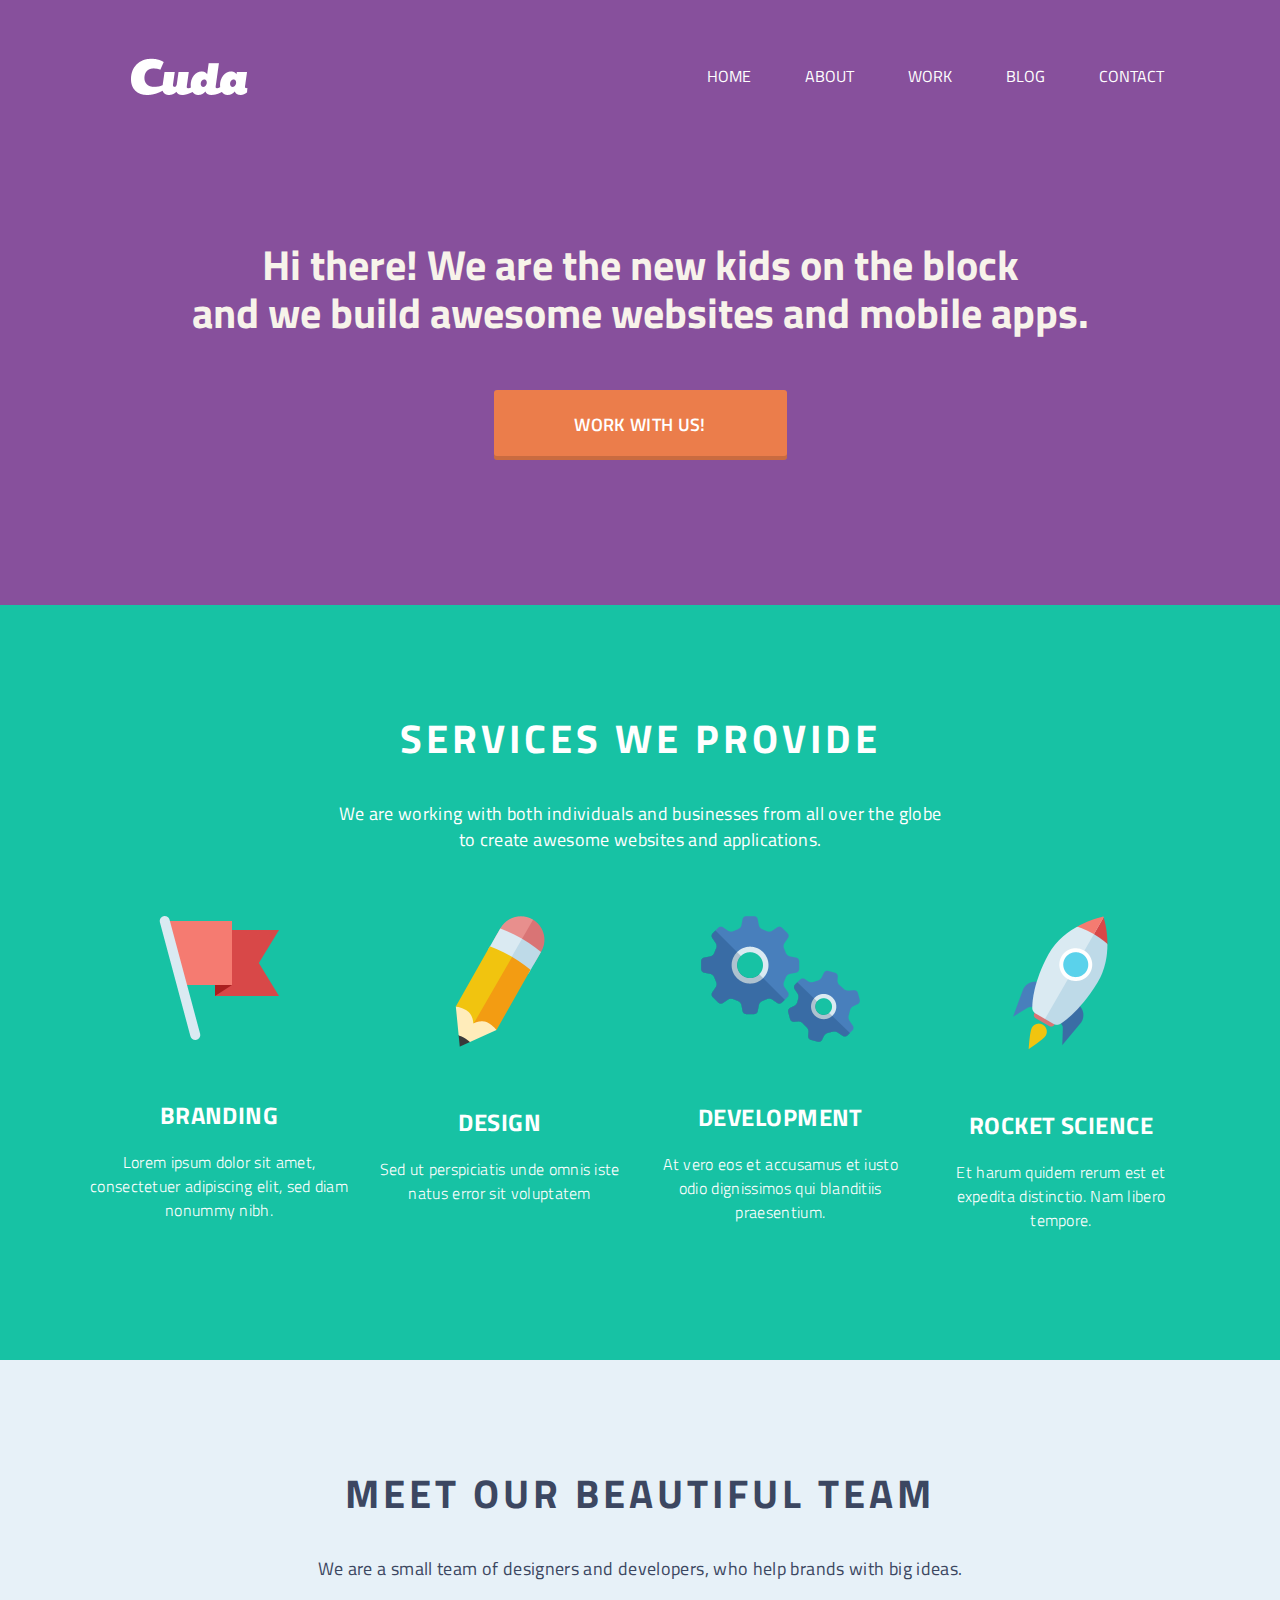
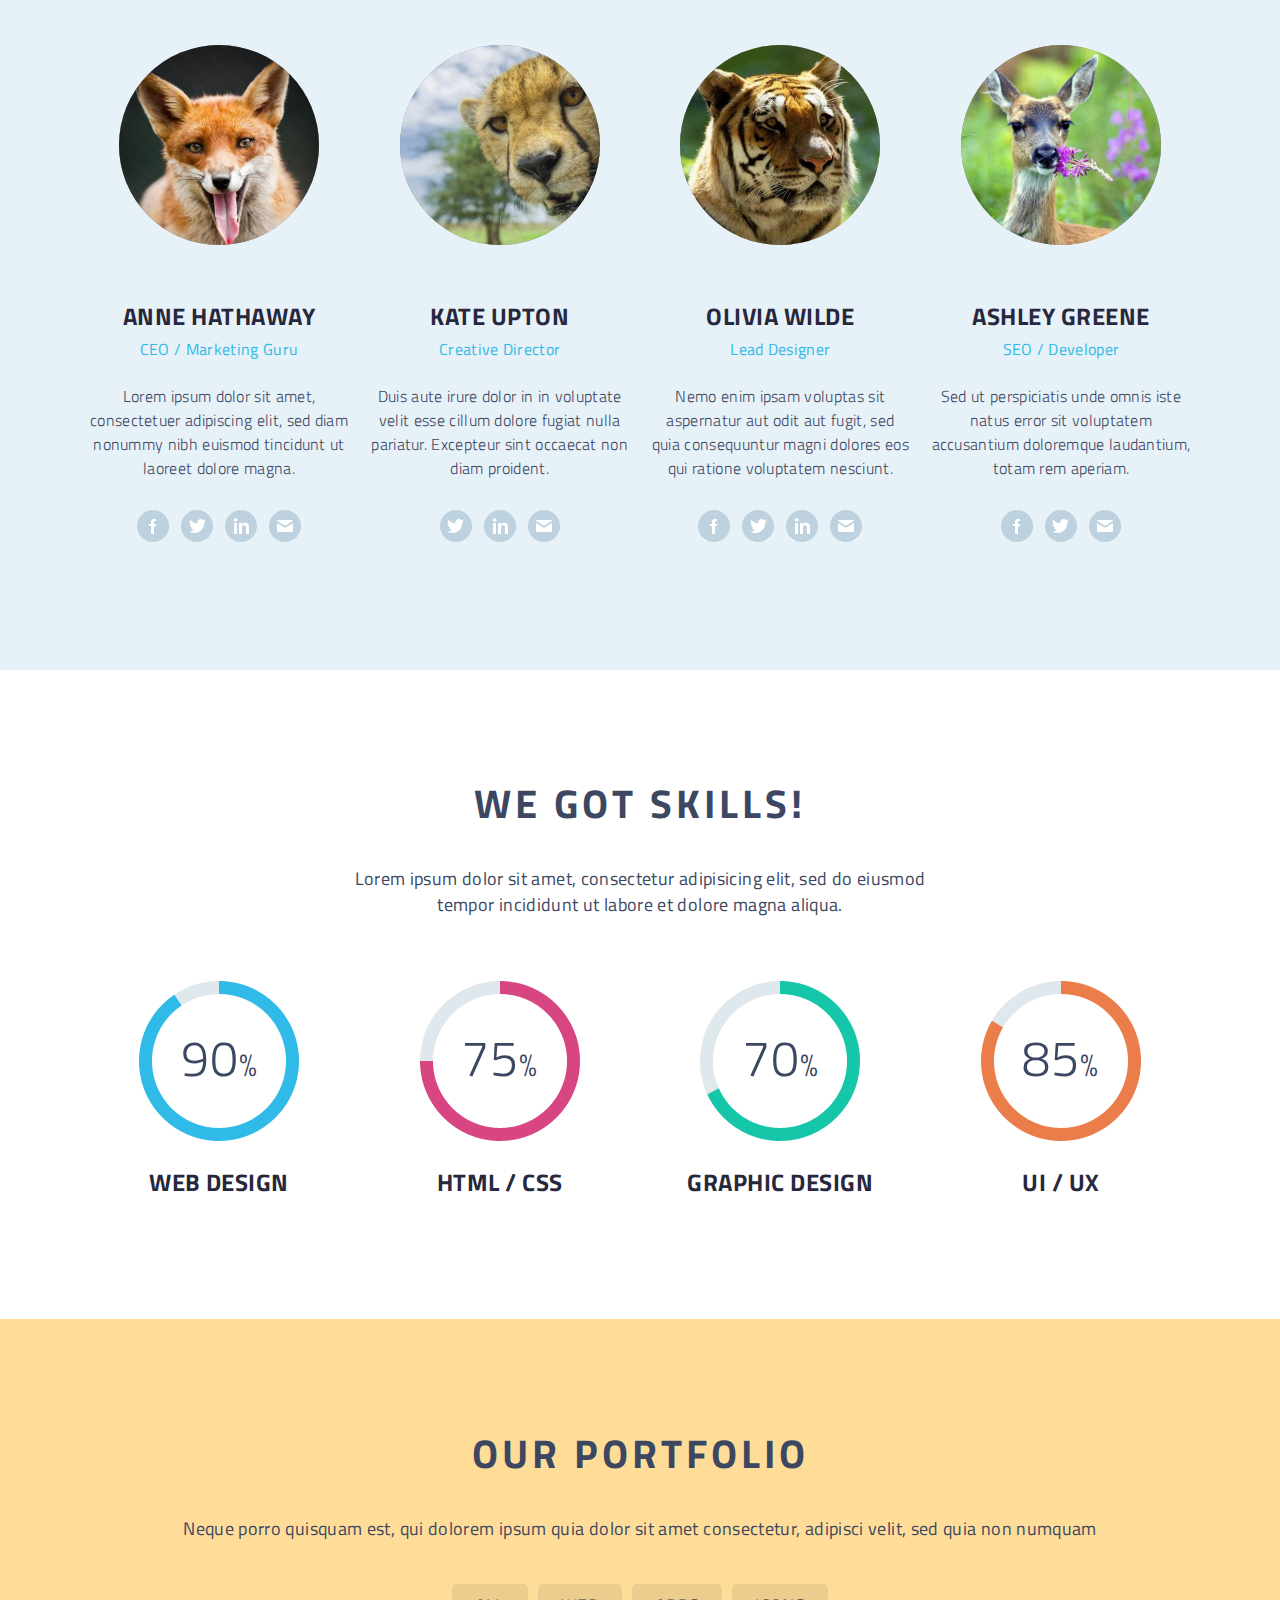
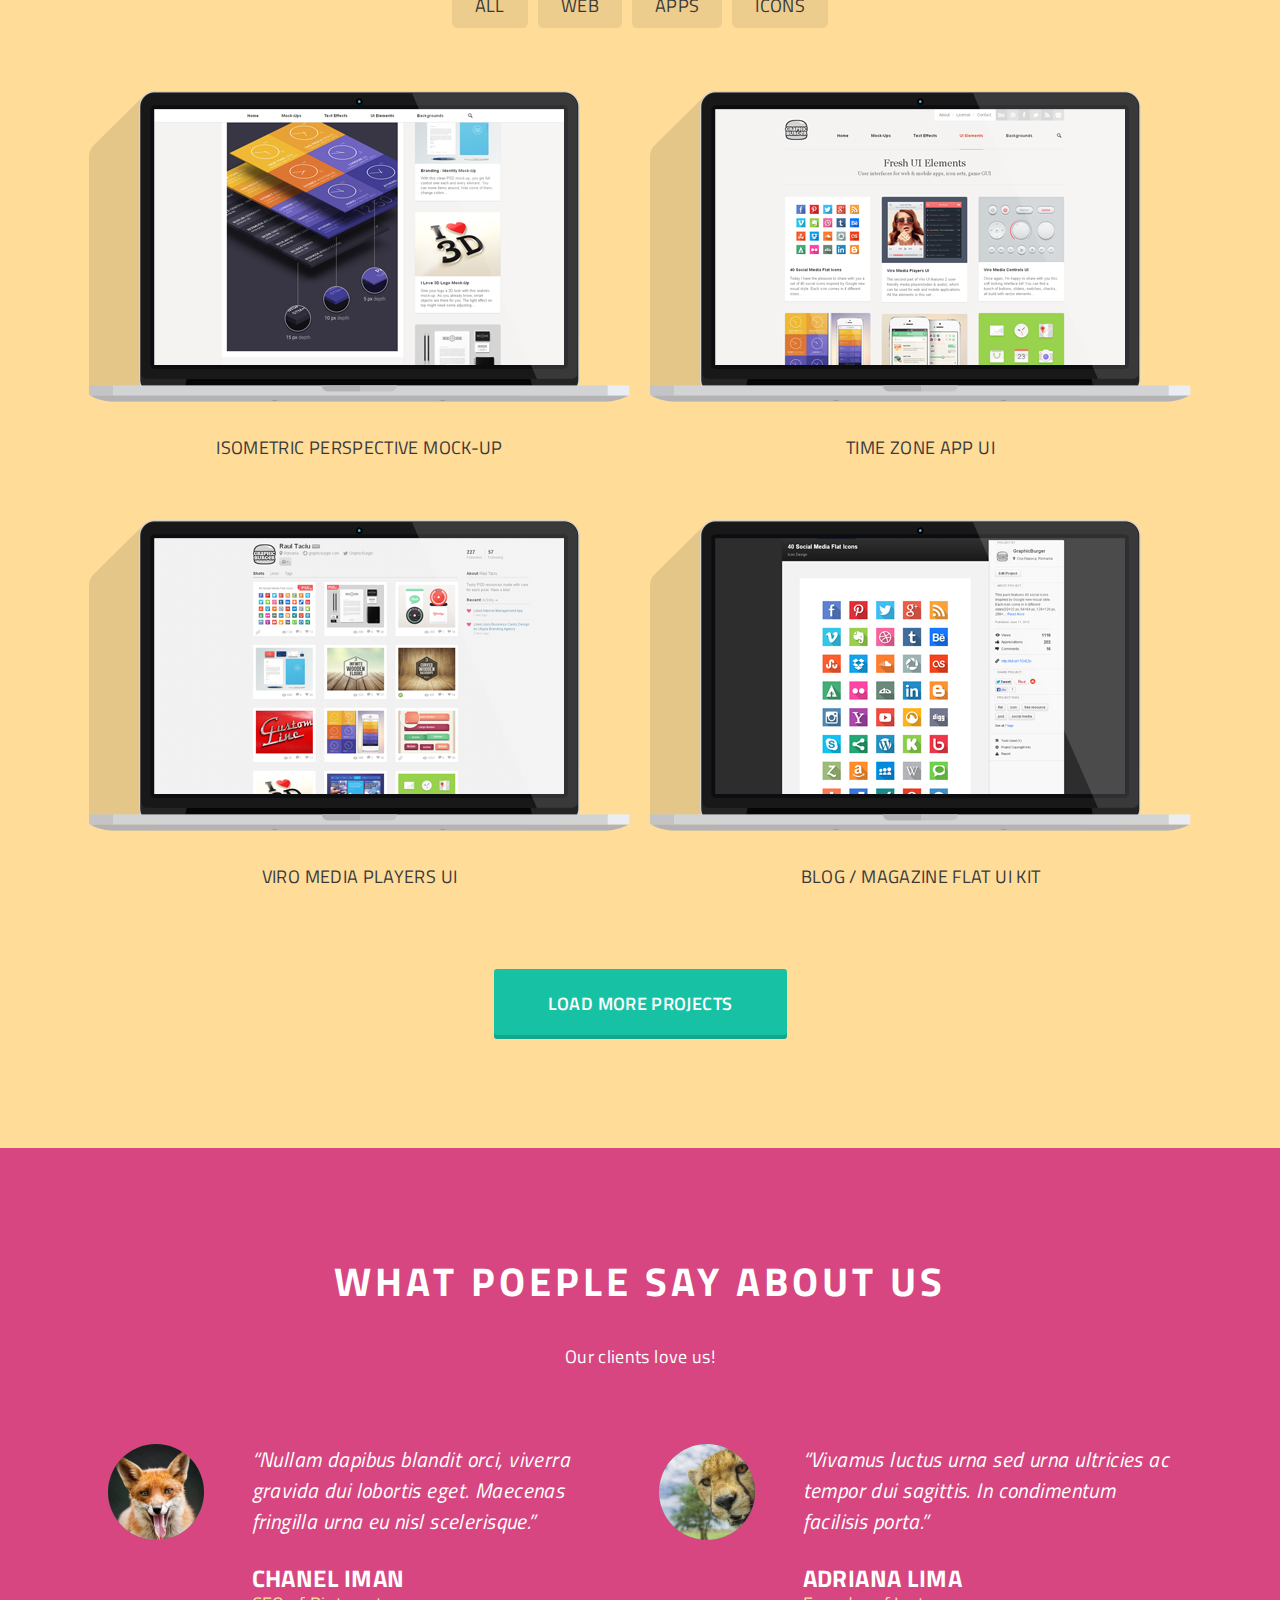
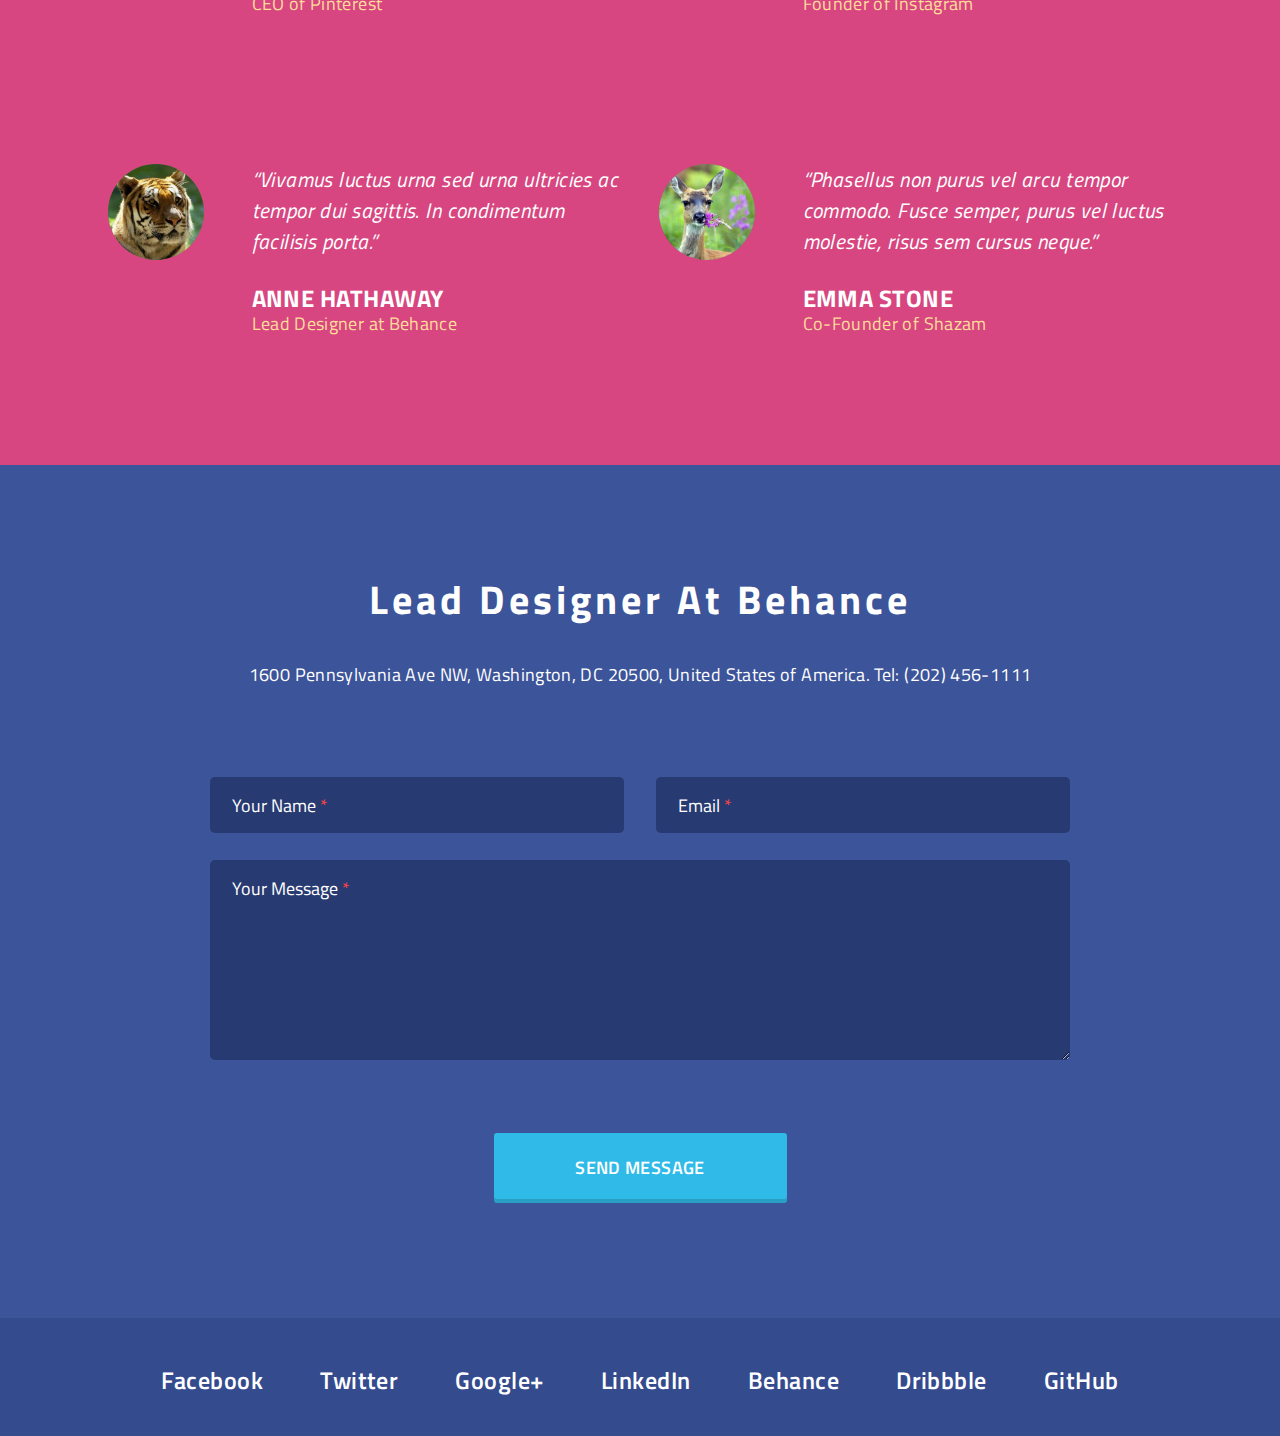
<file: index.html>
<!DOCTYPE html>
<html lang="en">
<head>
    <meta charset="UTF-8">
    <meta http-equiv="X-UA-Compatible" content="IE=edge">
    <meta name="viewport" content="width=device-width, initial-scale=1.0">
    <link rel="stylesheet" type="text/css" href="css/styles.css">
    <title>Cuda-landing</title>
</head>
<body>
    <header class="header">
        <div class="width-wrapper header__container">
            <img src="images/logo.png" alt="Cuda logo" class="logo">
            <nav class="menu">
                <ul class="menu__links">
                    <li class="links__item"><a href="404.html">Home</a></li>
                    <li class="links__item"><a href="404.html">About</a></li>
                    <li class="links__item"><a href="404.html">WORK</a></li>
                    <li class="links__item"><a href="404.html">Blog</a></li>
                    <li class="links__item"><a href="404.html">Contact</a></li>
                </ul>
            </nav>
        </div>
    </header>
    <div class="welcome">
        <div class="width-wrapper welcome__container">
            <article class="hi-there">Hi there! We are the new kids on the block<br>and we build awesome websites and mobile apps.</article>
            <button class="btn btn__work-with-us">WORK WITH US!</button>
        </div>
    </div>
    <div class="services">
        <div class="width-wrapper">
            <h2 class="title title--white">SERVICES WE PROVIDE</h2>
            <article class="about about--white">We are working with both individuals and businesses from all over the globe<br> to create awesome websites and applications.</article>
            <section class="items-container">
                <figure class="item-block">
                    <img class="item-block__image" src="images/flag.png" alt="flag">
                    <figcaption class="item-block__description">
                        <h3 class="description__name description__name--white">Branding</h3>
                        <p class="description__content description__content--white">Lorem ipsum dolor sit amet, consectetuer adipiscing elit, sed diam nonummy nibh.</p>
                    </figcaption>
                </figure>
                <figure class="item-block">
                    <img class="item-block__image" src="images/pencil.png" alt="pencil">
                    <figcaption class="item-block__description">
                        <h3 class="description__name description__name--white">Design</h3>
                        <p class="description__content description__content--white">Sed ut perspiciatis unde omnis iste natus error sit voluptatem</p>
                    </figcaption>
                </figure>
                <figure class="item-block">
                    <img class="item-block__image" src="images/gear.png" alt="gear">
                    <figcaption class="item-block__description">
                        <h3 class="description__name description__name--white">Development</h3>
                        <p class="description__content description__content--white">At vero eos et accusamus et iusto odio dignissimos qui blanditiis praesentium.</p>
                    </figcaption>
                </figure>
                <figure class="item-block">
                    <img class="item-block__image" src="images/rocket.png" alt="rocket">
                    <figcaption class="item-block__description">
                        <h3 class="description__name description__name--white">ROCKET SCIENCE</h3>
                        <p class="description__content description__content--white">Et harum quidem rerum est et expedita distinctio. Nam libero tempore.</p>
                    </figcaption>
                </figure>
            </section>
        </div>
    </div>
    <div class="team">
        <div class="width-wrapper">
            <h2 class="title">MEET OUR BEAUTIFUL TEAM</h2>
            <article class="about">We are a small team of designers and developers, who help brands with big ideas.</article>
            <section class="items-container">
                <figure class="item-block">
                    <img class="item-block__image item-block__image--team" src="images/animals_1.jpg" alt="photo">
                    <figcaption class="item-block__description">
                        <h3 class="description__name">ANNE HATHAWAY</h3>
                        <p class="description__position">CEO / Marketing Guru</p>
                        <p class="description__content">Lorem ipsum dolor sit amet, consectetuer adipiscing elit, sed diam nonummy nibh euismod tincidunt ut laoreet dolore magna.</p>
                        <div class="contacts-container">
                            <a href="404.html" class="contact--fb"></a>
                            <a href="404.html" class="contact--tw"></a>
                            <a href="404.html" class="contact--lin"></a>
                            <a href="mail:some@email.com" class="contact--e-mail"></a>
                        </div>
                    </figcaption>
                </figure>
                <figure class="item-block">
                    <img class="item-block__image item-block__image--team" src="images/animals_2.jpg" alt="photo">
                    <figcaption class="item-block__description">
                        <h3 class="description__name">Kate Upton</h3>
                        <p class="description__position">Creative Director</p>
                        <p class="description__content">Duis aute irure dolor in in voluptate velit esse cillum dolore fugiat nulla pariatur. Excepteur sint occaecat non diam proident.</p>
                        <div class="contacts-container">                                
                            <a href="404.html" class="contact--tw"></a>
                            <a href="404.html" class="contact--lin"></a>
                            <a href="mailto:some@email.com" class="contact--e-mail"></a>
                        </div>
                    </figcaption>
                </figure>
                <figure class="item-block">
                    <img class="item-block__image item-block__image--team" src="images/animals_3.jpg" alt="photo">
                    <figcaption class="item-block__description">
                        <h3 class="description__name">Olivia Wilde</h3>
                        <p class="description__position">Lead Designer</p>
                        <p class="description__content">Nemo enim ipsam voluptas sit aspernatur aut odit aut fugit, sed quia consequuntur magni dolores eos qui ratione voluptatem nesciunt.</p>
                        <div class="contacts-container">
                            <a href="404.html" class="contact--fb"></a>
                            <a href="404.html" class="contact--tw"></a>
                            <a href="404.html" class="contact--lin"></a>
                            <a href="mail:some@email.com" class="contact--e-mail"></a>
                        </div>
                    </figcaption>
                </figure>
                <figure class="item-block">
                    <img class="item-block__image item-block__image--team" src="images/animals_4.jpg" alt="photo">
                    <figcaption class="item-block__description">
                        <h3 class="description__name">Ashley Greene</h3>
                        <p class="description__position">SEO / Developer</p>
                        <p class="description__content">Sed ut perspiciatis unde omnis iste natus error sit voluptatem accusantium doloremque laudantium, totam rem aperiam.</p>
                        <div class="contacts-container">
                            <a href="404.html" class="contact--fb"></a>
                            <a href="404.html" class="contact--tw"></a>
                            <a href="mail:some@email.com" class="contact--e-mail"></a>
                        </div>
                    </figcaption>
                </figure>
            </section>
        </div>
    </div>
    <div class="skills">
        <div class="width-wrapper">
            <h2 class="title">WE GOT SKILLS!</h2>
            <article class="about">Lorem ipsum dolor sit amet, consectetur adipisicing elit, sed do eiusmod<br>tempor incididunt ut labore et dolore magna aliqua.</article>
            <section class="items-container">
                <figure class="item-block">
                    <div class="diagram diagram--90">
                        <div class="diagram__value">
                            90<span>%</span>
                        </div>
                    </div>
                    <figcaption class="description__name">
                        <h3 class="description__name">Web Design</h3>
                    </figcaption>
                </figure>
                <figure class="item-block">
                    <div class="diagram diagram--75">
                        <div class="diagram__value">
                            75<span>%</span>
                        </div>
                    </div>
                    <figcaption class="description__name">
                        <h3 class="description__name">HTML / CSS</h3>
                    </figcaption>
                </figure>
                <figure class="item-block">
                    <div class="diagram diagram--70">
                        <div class="diagram__value">
                            70<span>%</span>
                        </div>
                    </div>
                    <figcaption class="description__name">
                        <h3 class="description__name">GRAPHIC DESIGN</h3>
                    </figcaption>
                </figure>
                <figure class="item-block">
                    <div class="diagram diagram--85">
                        <div class="diagram__value">
                            85<span>%</span>
                        </div>
                    </div>
                    <figcaption class="description__name">
                        <h3 class="description__name">UI / UX</h3>
                    </figcaption>
                </figure>
            </section>
        </div>
    </div>
    <div class="portfolio">
        <div class="width-wrapper">
            <h2 class="title">OUR PORTFOLIO</h2>
            <article class="about">Neque porro quisquam est, qui dolorem ipsum quia dolor sit amet
                consectetur, adipisci velit, sed quia non numquam</article>
            <nav class="menu menu--porfolio">
                <ul class="menu__links menu__links--porfolio">
                    <li class="links__item links__item--porfolio"><a href="404.html">all</a></li>
                    <li class="links__item links__item--porfolio"><a href="404.html">web</a></li>
                    <li class="links__item links__item--porfolio"><a href="404.html">apps</a></li>
                    <li class="links__item links__item--porfolio"><a href="404.html">icons</a></li>
                </ul>
            </nav>
            <section class="items-container items-container--portfolio">
                <figure class="item-block item-block--portfolio">
                    <img class="item-block__image item-block__image--portfolio" src="images/nb_1.png" alt="photo">
                    <figcaption class="description__name">
                        <h3 class="description__name description__name--porfolio">Isometric Perspective Mock-Up</h3>
                    </figcaption>
                </figure>
                <figure class="item-block item-block--portfolio">
                    <img class="item-block__image item-block__image--portfolio" src="images/nb_2.png" alt="photo">
                    <figcaption class="description__name">
                        <h3 class="description__name description__name--porfolio">Time Zone App UI</h3>
                    </figcaption>
                </figure>
                <figure class="item-block item-block--portfolio">
                    <img class="item-block__image item-block__image--portfolio" src="images/nb_3.png" alt="photo">
                    <figcaption class="description__name">
                        <h3 class="description__name description__name--porfolio">Viro Media Players UI</h3>
                    </figcaption>
                </figure>
                <figure class="item-block item-block--portfolio">
                    <img class="item-block__image item-block__image--portfolio" src="images/nb_4.png" alt="photo">
                    <figcaption class="description__name">
                        <h3 class="description__name description__name--porfolio">Blog / Magazine Flat UI Kit</h3>
                    </figcaption>
                </figure>
            </section>
            <button class="btn btn__more-projects">LOAD MORE PROJECTS</button>
        </div>
    </div>
    <div class="testimonials">
        <div class="width-wrapper">
            <h2 class="title title--white">WHAT POEPLE SAY ABOUT US</h2>
            <article class="about about--white">Our clients love us!</article>
            <section class="items-container--testimonials">
                <article class="testimonials-block">
                        <img class="testimonials-block__img" src="images/animals_1.jpg" alt="photo">
                        <q class="feed-back">Nullam dapibus blandit orci, viverra gravida dui lobortis eget. Maecenas fringilla urna eu nisl scelerisque.</q>
                        <p class="author">Chanel Iman</p>
                        <p class="author-position">CEO of Pinterest</p>
                </article>
                <article class="testimonials-block">
                        <img class="testimonials-block__img" src="images/animals_2.jpg" alt="photo">
                    <q class="feed-back">Vivamus luctus urna sed urna ultricies ac tempor dui sagittis. In condimentum facilisis porta.</q>
                    <p class="author">ADRIANA LIMA</p>
                    <p class="author-position">Founder of Instagram</p>
                </article>
                    <article class="testimonials-block">
                        <img class="testimonials-block__img" src="images/animals_3.jpg" alt="photo">
                        <q class="feed-back">Vivamus luctus urna sed urna ultricies ac tempor dui sagittis. In condimentum facilisis porta.</q>
                        <p class="author">ANNE HATHAWAY</p>
                        <p class="author-position">Lead Designer at Behance</p>
                </article>
                <article class="testimonials-block">
                        <img class="testimonials-block__img" src="images/animals_4.jpg" alt="photo">
                    <q class="feed-back">Phasellus non purus vel arcu tempor commodo. Fusce semper, purus vel luctus molestie, risus sem cursus neque.</q>
                    <p class="author">EMMA STONE</p>
                    <p class="author-position">Co-Founder of Shazam</p>
                </article>
            </section>
        </div>
    </div>
    <div class="get-in-touch">
        <div class="width-wrapper">
            <h2 class="title title--white">Lead Designer at Behance</h2>
            <article class="about about--white">1600 Pennsylvania Ave NW, Washington, DC 20500, United States of America. Tel: (202) 456-1111</article>
            <form class="form" action="" method="post">
                <label class="field field--small">
                    <input placeholder=" " type="text" required class="field__input field__input--small">
                    <span class="field__placeholder">Your Name<span> *</span></span>
                </label>
                <label class="field field--small">
                    <input placeholder=" " type="email" required class="field__input field__input--small">
                    <span class="field__placeholder">Email<span> *</span></span>
                </label>
                <label class="field field--big">
                    <textarea placeholder=" " required class="field__input field__input--big"></textarea>
                    <span class="field__placeholder">Your Message<span> *</span></span>
                </label>
                <input type="submit" class="btn btn__send-message" value="SEND MESSAGE">
            </form>
        </div>
    </div>
    <footer class="footer">
        <div class="width-wrapper">
            <ul class="footer__links">
                <li class="link"><a href="404.html">Facebook</a></li>
                <li class="link"><a href="404.html">Twitter</a></li>
                <li class="link"><a href="404.html">Google+</a></li>
                <li class="link"><a href="404.html">LinkedIn</a></li>
                <li class="link"><a href="404.html">Behance</a></li>
                <li class="link"><a href="404.html">Dribbble</a></li>
                <li class="link"><a href="404.html">GitHub</a></li>
            </ul>
        </div>
    </footer>
</body>
</html>
</file>
<file: css/styles.css>
* {
    margin: 0;
    padding: 0;
}

a {text-decoration: none;}
ul {list-style-type: none;}

@font-face {
    font-family: "Titillium Web";
    font-style: normal;
    font-weight: 300;
    src:
        local("TitilliumWeb-Light"),
        local("Titillium Web Light"),
        url(/fonts/TitilliumWeb-Light.woff2),
        url(/fonts/TitilliumWeb-Light.ttf);
}

@font-face {
    font-family: "Titillium Web";
    font-style: normal;
    font-weight: 400;
    src:
        local("TitilliumWeb"),
        local("Titillium Web"),
        url(/fonts/TitilliumWeb-Regular.woff2),
        url(/fonts/TitilliumWeb-Regular.ttf);
}

@font-face {
    font-family: "Titillium Web";
    font-style: normal;
    font-weight: 600;
    src:
        local("TitilliumWeb-SemiBold"),
        local("Titillium Web SemiBold"),
        url(/fonts/TitilliumWeb-SemiBold.woff2),
        url(/fonts/TitilliumWeb-SemiBold.ttf);
}

@font-face {
    font-family: "Titillium Web";
    font-style: normal;
    font-weight: 700;
    src:
        local("TitilliumWeb-Bold"),
        local("Titillium Web Bold"),
        url(/fonts/TitilliumWeb-Bold.woff2),
        url(/fonts/TitilliumWeb-Bold.ttf);
}

@font-face {
    font-family: "Titillium Web";
    font-style: italic;
    font-weight: 400;
    src:
        local("TitilliumWeb-Italic"),
        local("Titillium Web Italic"),
        url(/fonts/TitilliumWeb-Italic.woff2),
        url(/fonts/TitilliumWeb-Italic.ttf);
}

/*------common---------*/

.width-wrapper {
    max-width: 1102px;
    margin: 0 auto 0 auto;
}

.btn {
    width: 293px;
    height: 70px;
    border: none;
    border-radius: 3px;
    box-shadow: inset 0 -4px rgba(0, 0, 0, 0.14);
    display: block;
    margin: 0 auto;
    font-family: 'Titillium Web', sans-serif;
    font-size: 18px;
    line-height: 26px;
    font-weight: 600;
    letter-spacing: 0.02em;
    color: #ffffff;
}

.btn:active {
    box-shadow: inset 0 -4px rgba(0, 0, 0, 0.28);
}

.title {
    font-family: 'Titillium Web', sans-serif;
    font-size: 40px;
    line-height: 29px;
    font-weight: 700;
    letter-spacing: 0.1em;
    text-transform: capitalize;
    text-align: center;
    margin-bottom: 48px;
    color: #3c4761;
}

.title--white {
    color: #ffffff;
}

title:after {
    content: "";
    width: 87px;
    height: 4px;
    opacity: 0.14;
    background-color: #000000;
    padding: 21px 0 23px 0;

}

.about {
    font-family: 'Titillium Web', sans-serif;
    font-size: 18px;
    line-height: 26px;
    font-weight: 400;
    letter-spacing: 0.02em;
    text-align: center;
    color: #3c4761;
}

.about--white {
    color: #ffffff;
}

.items-container {
    display: flex;
    flex-wrap: wrap;
    justify-content: space-between;

}

.item-block {
    width: 260px;
    text-align: center;
    margin-top: 63px;
}

.item-block__description {
    margin-top: 62px;
    display: flex;
    flex-direction: column;
    justify-content: space-between;
}

.description__name {
    font-family: 'Titillium Web', sans-serif;
    font-size: 24px;
    letter-spacing: 0.02em;
    line-height: 18px;
    font-weight: 700;
    text-transform: uppercase;
    color: #27283d;
}

.description__name--white {
    color: #ffffff;
}

.description__content {
    font-family: 'Titillium Web', sans-serif;
    font-size: 16px;
    line-height: 24px;
    font-weight: 300;
    letter-spacing: 0.02em;
    color: #3c4761;
    margin-top: 26px;
}

.description__content--white {
    color: #ffffff;
}

/*-------header---------*/

.header {
    background-color: #87509c;
    padding: 57px 0;
}

.header__container {
    display: flex;
    justify-content: space-between;
    align-items: center;
}

.logo {
    width: 118px;
    height: 37px;
    margin-left: 41px;
}

.menu__links {
    display: flex;
    justify-content: space-between;
    align-items: center;
}

.links__item {
    margin: 0 10px;
    padding: 10px 17px 9px 17px;
}

.links__item:hover {
    background-color: #643a79;
    border-radius: 5px;
}

.links__item a {
    font-family: "Titillium Web", sans-serif;
    font-size: 16px;
    line-height: 18px;
    font-weight: 400;
    text-transform: uppercase;
    color: #ffffff;
}

/*-----------welcome---------*/
.welcome {
    background-color: #87509c;
    padding: 88px 0 145px 0;
}

.hi-there {
    margin: 0 96px 54px 96px;
    text-align: center;
    font-family: 'Titillium Web', sans-serif;
    font-size: 42.2px;
    line-height: 48px;
    font-weight: 700;
    color: #f7f3ea;
}

.btn__work-with-us {
    background-color: #eb7d4b;
}

/*-------services-------*/
.services {
    background-color: #17c2a4;
    padding: 119px 0 128px 0;
}

/*--------team-------------*/
.team {
    background-color: #e7f1f8;
    padding: 119px 0 128px 0;
}

.item-block__image--team {
    display: block;
    margin: 0 auto;
    width: 200px;
    height: 200px;
    background-color: #878787;
    background-size:  200px 200px;
    border-radius: 50%;
}

.description__position {
    font-family: 'Titillium Web', sans-serif;
    font-size: 16px;
    line-height: 18px;
    font-weight: 400;
    letter-spacing: 0.02em;
    color: #30bae7;
    margin-top: 15px;
}

.contacts-container {
    display: flex;
    justify-content: center;
    align-items: center;
    margin-top: 30px;
}

.contacts-container a {
    width: 32px;
    height: 32px;
    border-radius: 50%;
    background-color: #bdd1df;
    margin: 0 6px 0 6px;
}

.contact--fb {
    background: url("../images/icon_facebook.png") no-repeat 50% 50%;
}

.contact--tw {
    background: url("../images/icon_twitter.png") no-repeat 50% 50%;
}

.contact--lin {
    background: url("../images/icon_linkedin.png") no-repeat 50% 50%;
}

.contact--e-mail {
    background: url("../images/icon_mail.png") no-repeat 50% 50%;
}

/*-------skills--------*/
.skills {
    padding: 119px 0 128px 0
}

.diagram {
    width: 160px;
    height: 160px;
    margin: 0 auto 32px;
}

.diagram--90 {
    background: url("../images/base_90.png") no-repeat;
}

.diagram--75 {
    background: url("../images/base_75.png") no-repeat;
}

.diagram--70 {
    background: url("../images/base_70.png") no-repeat;
}

.diagram--85 {
    background: url("../images/base_85.png") no-repeat;
}

.diagram__value {
    text-align: center;
    vertical-align: middle;
    width: 160px;
    font-family: 'Titillium Web', sans-serif;
    font-size: 50px;
    line-height: 153px;
    font-weight: 300;
    letter-spacing: 0.02em;
    color: #3c4761;
}

.diagram span{
    font-size: 32px;
}

/*-------portfolio----------*/
.portfolio {
    background-color: #ffdd99;
    padding: 120px 0 109px 0;
}

.menu__links.menu__links--porfolio {
    justify-content: center;
    align-items: center;
    margin-top: 42px;
}

.links__item--porfolio {
    margin: 0 5px;
    padding: 12px 23px;
    border-radius: 5px;
    background-color: rgba(0,0,0,0.07);
    color: #393939;
}

.links__item--porfolio a{
    font-family: 'Titillium Web', sans-serif;
    font-size: 18px;
    line-height: 19px;
    font-weight: 400;
    letter-spacing: 0.02em;
    color: #393939;
}

.links__item--porfolio:hover {
    background-color: #ffffff;
}



.item-block.item-block--portfolio {
    width: 541px;
}

.description__name--porfolio {
    margin-top: 32px;
    font-family: 'Titillium Web', sans-serif;
    font-size: 18px;
    line-height: 19px;
    font-weight: 400;
    text-transform: uppercase;
    letter-spacing: 0.02em;
    color: #393939;
}

.btn__more-projects {
    margin-top: 83px;
    background-color: #17c2a4;
}

/*-------testimonials----------*/
.testimonials {
    background-color: #d74680;
    padding: 119px 0 54.5px 0;
}

.items-container--testimonials {
    display: flex;
    flex-wrap: wrap;
    justify-content: space-around;
}

.testimonials-block {
    padding-left: 144px;
    width: 370px;
    margin: 73.5px 0;
}

.testimonials-block__img {
    width: 96px;
    height: 96px;
    background-color: #787878;
    border-radius: 50%;
    position: absolute;
    margin-left: -144px;
}

.feed-back {
    font-family: 'Titillium Web', sans-serif;
    font-size: 21px;
    line-height: 31px;
    font-weight: 400;
    font-style: italic;
    letter-spacing: 0.02em;
    color: #ffffff;
}

.author {
    font-family: 'Titillium Web', sans-serif;
    font-size: 24px;
    line-height: 26px;
    font-weight: 700;
    text-transform: uppercase;
    font-style: normal;
    letter-spacing: 0.02em;
    color: #ffffff;
    margin-top: 28px;
}

.author-position {
    font-family: 'Titillium Web', sans-serif;
    font-size: 18px;
    line-height: 26px;
    font-weight: 400;
    letter-spacing: 0.02em;
    color: #ffdd99;
}

/*-----get-in-touch------*/
.get-in-touch {
    background-color: #3c5499;
    padding: 120px 0 115px;
}

.form {
    width: 860px;
    margin: 76px auto 0 auto;
    display: flex;
    flex-wrap: wrap;
    justify-content: space-between;
}

.field {
    position: relative;
    margin: 13.5px 0;
}

.field--small {
    width: 414px;
    height: 56px;
}

.field--big {
    width: 860px;
    min-height: 200px;
}

.field__input {
    box-sizing: border-box;
    width: 100%;
    height: 100%;
    background-color: #273a71;
    border: none;
    border-radius: 5px;
    font-family: 'Titillium Web', sans-serif;
    font-size: 18px;
    font-weight: 400;
    color: #ffffff;
    padding-left: 25px;
    resize:vertical;
}

.field__input--big {
    padding-top: 15px;
}

.field__input:focus {
    outline: 1px solid #1b2d63;
}

.field__placeholder {
    position: absolute;
    left: 0;
    top: 15px;
    margin-left: 22px;
    font-family: 'Titillium Web', sans-serif;
    font-size: 18px;
    font-weight: 400;
    color: #ffffff;
    transition: 0.1s;
}

.field__placeholder span {
    color: #ff4444;
}

.field__input:placeholder-shown:focus ~ .field__placeholder,
.field__input:not(:placeholder-shown) ~ .field__placeholder {
    top: -25px;
    left: -20px;
}

.btn__send-message {
    margin-top: 59px;
    background-color: #30bae7;
}

/*-------footer-------*/
.footer {
    background-color: #344b8e;
    padding: 48px 0 41px 0;
}

.footer__links {
    display: flex;;
    justify-content: center;
}

.link a{
    font-family: 'Titillium Web', sans-serif;
    font-size: 24px;
    line-height: 29px;
    font-weight: 600;
    letter-spacing: 0.02em;
    color: #ffffff;
}

.link a:hover {
    color: #30bae7;
}

.link:not(:last-child) {
    margin-right: 57px;
}
</file>
